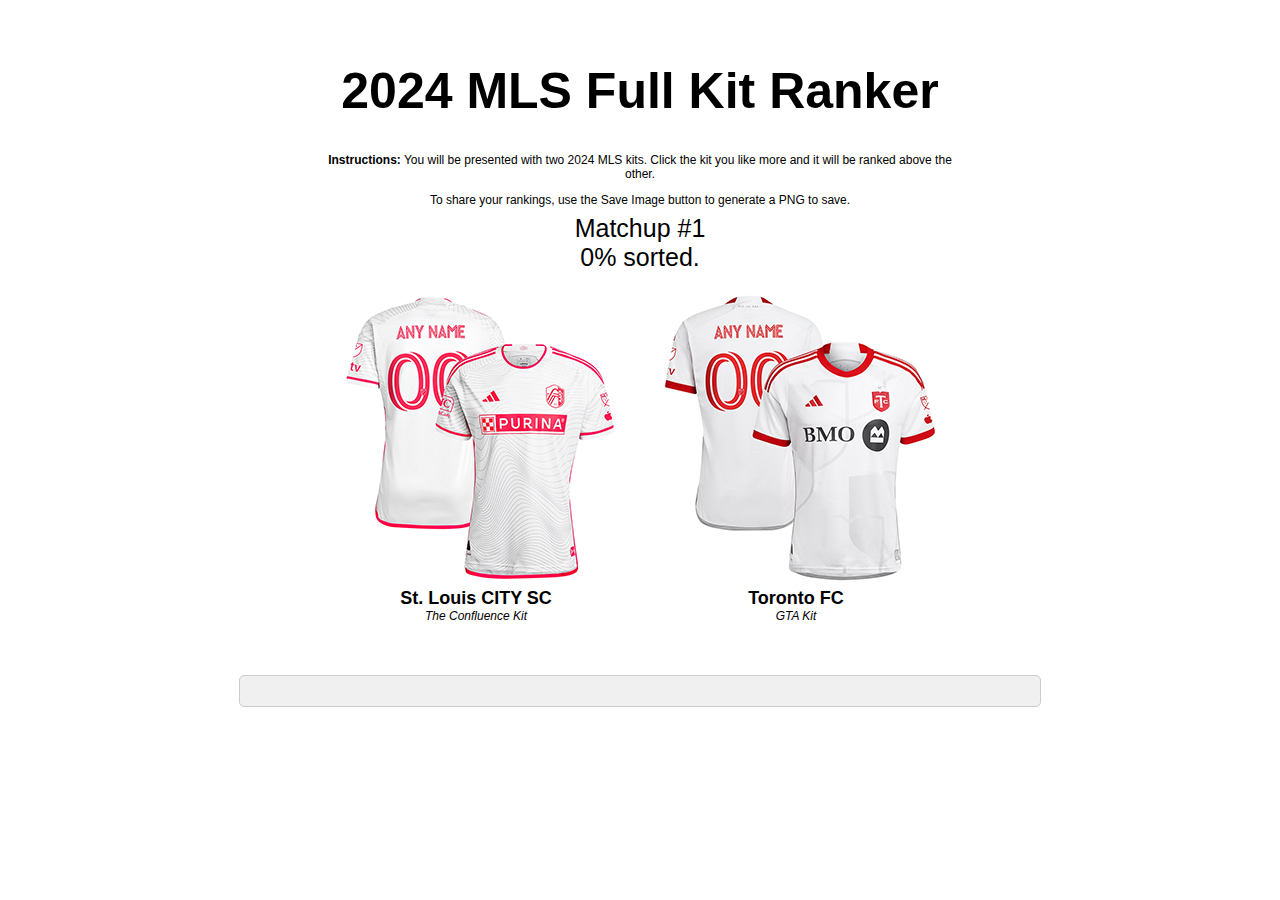
<file: index.htm>
<!DOCTYPE html PUBLIC "-//W3C//DTD HTML 4.01 Transitional//EN">
<html>
<head>
<meta name="viewport" content="width=device-width, initial-scale=0.6,  maximum-scale=0.6">



<meta charset="UTF-8">
<title>Major League Soccer Kit Ranker</title>
    <style>
        li {
            font-size: 10px;
        }
        
        img {
            touch-action: manipulation;
        }
    </style>

<script type="text/javascript">
    <!--
    // Define an array to hold the URLs of all images
    var imageUrls = [
        'kits/2024/png/atx1.png',
        'kits/2024/png/atl1.png',
        'kits/2024/png/chi1.png',
        'kits/2024/png/cin1.png',
        'kits/2024/png/clb1.png',
        'kits/2024/png/clt1.png',
        'kits/2024/png/col1.png',
        'kits/2024/png/dal1.png',
        'kits/2024/png/dcu1.png',
        'kits/2024/png/hou1.png',
        'kits/2024/png/lafc1.png',
        'kits/2024/png/lag1.png',
        'kits/2024/png/mia1.png',
        'kits/2024/png/min1.png',
        'kits/2024/png/mtl1.png',
        'kits/2024/png/ner1.png',
        'kits/2024/png/nsh1.png',
        'kits/2024/png/nycfc1.png',
        'kits/2024/png/nyrb1.png',
        'kits/2024/png/orl1.png',
        'kits/2024/png/phi1.png',
        'kits/2024/png/por1.png',
        'kits/2024/png/rsl1.png',
        'kits/2024/png/sea1.png',
        'kits/2024/png/sj1.png',
        'kits/2024/png/skc1.png',
        'kits/2024/png/stl1.png',
        'kits/2024/png/tor1.png',
        'kits/2024/png/van1.png'

        // Add all other image URLs here
    ];

    // Function to prefetch images and load them into cache
    function prefetchImages() {
        for (var i = 0; i < imageUrls.length; i++) {
            var img = new Image();
            img.src = imageUrls[i];
        }
    }

    // Call the function to prefetch images when the page opens
    window.onload = function() {
        prefetchImages();
    };
    //-->
</script>



<script type="text/javascript">
<!--
var namMember = new Array(
"<img src=kits/2024/png/atx1.png> |<b>Austin FC</b>|<i>The Armadillo Kit</i>|",
"<img src=kits/2024/png/atl1.png> |<b>Atlanta United</b>|<i>The Placeholder Name Kit</i>|",
"<img src=kits/2024/png/chi1.png> |<b>Chicago Fire FC</b>|<i>Return to Red</i>|",

"<img src=kits/2024/png/cin1.png> |<b>FC Cincinnati</b>|<i>The Canvas Kit</i>|",
"<img src=kits/2024/png/clb1.png> |<b>Columbus Crew</b>|<i>The Home Kit</i>|",
"<img src=kits/2024/png/clt1.png> |<b>Charlotte FC</b>|<i>The Carolina Kit</i>|",
"<img src=kits/2024/png/col1.png> |<b>Colorado Rapids</b>|<i>One Flag Kit</i>|",
"<img src=kits/2024/png/dal1.png> |<b>FC Dallas</b>|<i>Afterburner Kit</i>|",
"<img src=kits/2024/png/dcu1.png> |<b>DC United</b>|<i>The Icon Kit</i>|",
"<img src=kits/2024/png/hou1.png> |<b>Houston Dynamo FC</b>|<i>Still Holdin'</i>|",
"<img src=kits/2024/png/lafc1.png> |<b>Los Angeles FC</b>|<i>2024 Primary \"Back in Black\"</i>|",
"<img src=kits/2024/png/lag1.png> |<b>LA Galaxy</b>|<i>Angeleno Kit</i>|",
"<img src=kits/2024/png/mia1.png> |<b>Inter Miami CF</b>|<i>2getherness Jersey</i>|",
"<img src=kits/2024/png/min1.png> |<b>Minnesota United</b>|<i>Starry Night Kit</i>|",

"<img src=kits/2024/png/mtl1.png> |<b>CF Montreal</b>|<i>La Main</i>|",
"<img src=kits/2024/png/ner1.png> |<b>New England Revolution</b>|<i>Boston Tea Party</i>|",
"<img src=kits/2024/png/nsh1.png> |<b>Nashville SC</b>|<i>The 615 Kit</i>|"

,
"<img src=kits/2024/png/nycfc1.png> |<b>New York City FC</b>|<i>24/7 Kit</i>|",
"<img src=kits/2024/png/nyrb1.png> |<b>New York Red Bulls</b>|<i>Legacy Kit</i>|",
"<img src=kits/2024/png/orl1.png> |<b>Orlando City</b>|<i>Legacy Kit</i>|",
"<img src=kits/2024/png/phi1.png> |<b>Philadelphia Union</b>|<i>XV Kit</i>|",
"<img src=kits/2024/png/por1.png> |<b>Portland Timbers</b>|<i>Nature Unites Kit</i>|",
"<img src=kits/2024/png/rsl1.png> |<b>Real Salt Lake</b>|<i>Peak Utah</i>|",
"<img src=kits/2024/png/sea1.png> |<b>Seattle Sounders FC</b>|<i>The Anniversary Kit</i>|",
"<img src=kits/2024/png/sj1.png> |<b>San Jose Earthquakes</b>|<i>The 50 Kit</i>|",
"<img src=kits/2024/png/skc1.png> |<b>Sporting Kansas City</b>|<i>Diamonds Our Forever</i>|",
"<img src=kits/2024/png/stl1.png> |<b>St. Louis CITY SC</b>|<i>The Confluence Kit</i>|",
"<img src=kits/2024/png/tor1.png> |<b>Toronto FC</b>|<i>GTA Kit</i>|",
"<img src=kits/2024/png/van1.png> |<b>Vancouver Whitecaps FC</b>|<i>The 50 Jersey</i>|"

);
/*
let semiOne = new Array(
"<img src=kits/2024/png/atx1.png> |<b>Austin FC</b>|<i>The Armadillo Kit</i>|",
"<img src=kits/2024/png/atl1.png> |<b>Atlanta United</b>|<i>The Placeholder Name Kit</i>|",
"<img src=kits/2024/png/chi1.png> |<b>Chicago Fire FC</b>|<i>Return to Red</i>|"

,
"<img src=kits/2024/png/cin1.png> |<b>FC Cincinnati</b>|<i>The Canvas Kit</i>|",
"<img src=kits/2024/png/clb1.png> |<b>Columbus Crew</b>|<i>The Home Kit</i>|",
"<img src=kits/2024/png/clt1.png> |<b>Charlotte FC</b>|<i>The Carolina Kit</i>|",
"<img src=kits/2024/png/col1.png> |<b>Colorado Rapids</b>|<i>One Flag Kit</i>|",
"<img src=kits/2024/png/dal1.png> |<b>FC Dallas</b>|<i>Afterburner Kit</i>|",
"<img src=kits/2024/png/dcu1.png> |<b>DC United</b>|<i>The Icon Kit</i>|",
"<img src=kits/2024/png/hou1.png> |<b>Houston Dynamo FC</b>|<i>Still Holdin'</i>|",
"<img src=kits/2024/png/lafc1.png> |<b>Los Angeles FC</b>|<i>2024 Primary \"Back in Black\"</i>|",
"<img src=kits/2024/png/lag1.png> |<b>LA Galaxy</b>|<i>Angeleno Kit</i>|",
"<img src=kits/2024/png/mia1.png> |<b>Inter Miami CF</b>|<i>2getherness Jersey</i>|",
"<img src=kits/2024/png/min1.png> |<b>Minnesota United</b>|<i>Starry Night Kit</i>|"

);

let semiTwo = new Array(
"<img src=kits/2024/png/mtl1.png> |<b>CF Montreal</b>|<i>La Main</i>|",
"<img src=kits/2024/png/ner1.png> |<b>New England Revolution</b>|<i>Boston Tea Party</i>|",
"<img src=kits/2024/png/nsh1.png> |<b>Nashville SC</b>|<i>The 615 Kit</i>|"

,
"<img src=kits/2024/png/nycfc1.png> |<b>New York City FC</b>|<i>24/7 Kit</i>|",
"<img src=kits/2024/png/nyrb1.png> |<b>New York Red Bulls</b>|<i>Legacy Kit</i>|",
"<img src=kits/2024/png/orl1.png> |<b>Orlando City</b>|<i>Legacy Kit</i>|",
"<img src=kits/2024/png/phi1.png> |<b>Philadelphia Union</b>|<i>XV Kit</i>|",
"<img src=kits/2024/png/por1.png> |<b>Portland Timbers</b>|<i>Nature Unites Kit</i>|",
"<img src=kits/2024/png/rsl1.png> |<b>Real Salt Lake</b>|<i>Peak Utah</i>|",
"<img src=kits/2024/png/sea1.png> |<b>Seattle Sounders FC</b>|<i>The Anniversary Kit</i>|",
"<img src=kits/2024/png/sj1.png> |<b>San Jose Earthquakes</b>|<i>The 50 Kit</i>|",
"<img src=kits/2024/png/stl1.png> |<b>St. Louis CITY SC</b>|<i>The Confluence Kit</i>|",
"<img src=kits/2024/png/skc1.png> |<b>Sporting Kansas City</b>|<i>Diamonds Our Forever</i>|",
"<img src=kits/2024/png/tor1.png> |<b>Toronto FC</b>|<i>GTA Kit</i>|",
"<img src=kits/2024/png/van1.png> |<b>Vancouver Whitecaps FC</b>|<i>The 50 Jersey</i>|"

);
*/
//*********************************************************

var lstMember = new Array();
var parent = new Array();
var equal = new Array();
var rec = new Array();
var cmp1,cmp2;
var head1,head2;
var nrec;

var numQuestion;
var totalSize;
var finishSize;
var finishKit;

let showQualifiers = false;
let showDiscord = false;

//The initialization of the variable+++++++++++++++++++++++++++++++++++++++++++++
function initList(){
	var n = 0;
	var mid;
	var i;

	//The sequence that you should sort
	lstMember[n] = new Array();
	for (i=0; i<namMember.length; i++) {
		lstMember[n][i] = i;
	}
	parent[n] = -1;
	totalSize = 0;
	n++;

	for (i=0; i<lstMember.length; i++) {
		//And element divides it in two/more than two
		//Increase divided sequence of last in first member
		if(lstMember[i].length>=2) {
			mid = Math.ceil(lstMember[i].length/2);
			lstMember[n] = new Array();
			lstMember[n] = lstMember[i].slice(0,mid);
			totalSize += lstMember[n].length;
			parent[n] = i;
			n++;
			lstMember[n] = new Array();
			lstMember[n] = lstMember[i].slice(mid,lstMember[i].length);
			totalSize += lstMember[n].length;
			parent[n] = i;
			n++;
		}
	}

	//Preserve this sequence
	for (i=0; i<namMember.length; i++) {
		rec[i] = 0;
	}
	nrec = 0;

	//List that keeps your results
	//Value of link initial
	// Value of link initial
	for (i=0; i<=namMember.length; i++) {
		equal[i] = -1;
	}

	cmp1 = lstMember.length-2;
	cmp2 = lstMember.length-1;
	head1 = 0;
	head2 = 0;
	numQuestion = 1;
	finishSize = 0;
	finishKit = 0;
}


function sortList(kit){
	var i;
	var str;

	//rec preservation
	if (kit<0) {
		rec[nrec] = lstMember[cmp1][head1];
		head1++;
		nrec++;
		finishSize++;
		while (equal[rec[nrec-1]]!=-1) {
			rec[nrec] = lstMember[cmp1][head1];
			head1++;
			nrec++;
			finishSize++;
		}
	}
	else if (kit>0) {
		rec[nrec] = lstMember[cmp2][head2];
		head2++;
		nrec++;
		finishSize++;
		while (equal[rec[nrec-1]]!=-1) {
			rec[nrec] = lstMember[cmp2][head2];
			head2++;
			nrec++;
			finishSize++;
		}
	}
	else {
		rec[nrec] = lstMember[cmp1][head1];
		head1++;
		nrec++;
		finishSize++;
		while (equal[rec[nrec-1]]!=-1) {
			rec[nrec] = lstMember[cmp1][head1];
			head1++;
			nrec++;
			finishSize++;
		}
		equal[rec[nrec-1]] = lstMember[cmp2][head2];
		rec[nrec] = lstMember[cmp2][head2];
		head2++;
		nrec++;
		finishSize++;
		while (equal[rec[nrec-1]]!=-1) {
			rec[nrec] = lstMember[cmp2][head2];
			head2++;
			nrec++;
			finishSize++;
		}
	}

	//Processing after finishing with one list
	if (head1<lstMember[cmp1].length && head2==lstMember[cmp2].length) {
		//List the remainder of cmp2 copies, list cmp1 copies when finished scanning
		while (head1<lstMember[cmp1].length){
			rec[nrec] = lstMember[cmp1][head1];
			head1++;
			nrec++;
			finishSize++;
		}
	}
	else if (head1==lstMember[cmp1].length && head2<lstMember[cmp2].length) {
		//List the remainder of cmp1 copies, list cmp2 copies when finished scanning
		while (head2<lstMember[cmp2].length){
			rec[nrec] = lstMember[cmp2][head2];
			head2++;
			nrec++;
			finishSize++;
		}
	}

	//When it arrives at the end of both lists
	//Update a pro list
	if (head1==lstMember[cmp1].length && head2==lstMember[cmp2].length) {
		for (i=0; i<lstMember[cmp1].length+lstMember[cmp2].length; i++) {
			lstMember[parent[cmp1]][i] = rec[i];
		}
		lstMember.pop();
		lstMember.pop();
		cmp1 = cmp1-2;
		cmp2 = cmp2-2;
		head1 = 0;
		head2 = 0;

		//Initialize the rec before performing the new comparison
		if (head1==0 && head2==0) {
			for (i=0; i<namMember.length; i++) {
				rec[i] = 0;
			}
			nrec = 0;
		}
	}

	if (cmp1<0) {
		str = "Matchup #"+(numQuestion-1)+"<br>"+Math.floor(finishSize*100/totalSize)+"% sorted.";
		document.getElementById("matchupNumber").innerHTML = str;
        document.getElementById("progressBar").style.display = "none";
		showResult();
		finishKit = 1;
	}
	else {
		showImage();
	}
}

//The results

function showResult() {
    // Preprocess namMember to replace /png/ with /png/150x/
    var processedNamMember = namMember.map(item => item.replace(/\/png\//g, "/png/150x/").replace("New England","N.E.").replace("Vancouver Whitecaps FC","Van. Whitecaps"));

    var ranking = 1;
    var sameRank = 1;
    var str = "";
    var strx = "!submit 2023 ";
    var i;

    // Define a gradient of colors from green to red covering all 29 ranks
    var colors = ["#00ff57", "#3ef846", "#56f034", "#67e91d", "#75e200", "#80da00", "#89d300", "#91cb00", "#99c300", "#9fbc00",
                  "#a4b400", "#a9ac00", "#aea400", "#b19c00", "#b49400", "#b78c00", "#b98400", "#bb7b00", "#bc7300", "#bd6a00",
                  "#bd6200", "#bd5900", "#bc5000", "#bb4700", "#ba3d00", "#b83300", "#b52700", "#b21a00", "#af0404"];
//screenshot issues here
    str += "<table style=\"width:200px; font-size:16px; border:0px solid #FFFFFF; background-color:#FFFFFF;\" align=\"center\">";
    
    // Add centered header row with "Your results" text
    str += "<tr><td colspan=\"6\" style=\"text-align:center; font-weight:bold; font-size:24px;\"><br>2024 MLS Kit Rankings<br><\/td><\/tr>";

for (i = 0; i < processedNamMember.length; i++) {
    if (i % 6 === 0) { // Change condition to i % 6 === 0
        // Start a new row every 6 members
        if (i !== 0) {
            // Close the previous row if this is not the first iteration
            str += "</tr>";
        }
        // Start a new row
        str += "<tr style=\"height: auto;\">";
    }
    // Split the processedNamMember item at "|" character
    var memberInfo = processedNamMember[lstMember[0][i]].split("|");
    // Add rank number above each entry and assign color based on rank
    str += "<td style=\"border:1px solid #00025d; padding-left:1px; padding-right:1px; background-color:" + colors[ranking-1] + "; font-size: 12px; text-align:center; font-weight:bolder; \">" + "#" + ranking + ": " + "<span style=\"font-size:11px;\">" + memberInfo[1]
    		+ "<br>"
    	+ memberInfo[0] //shirt image
    	/*+ "<br><span style=\"font-size:14px; margin-bottom: -5px;\">" + memberInfo[1] */+ "</span><br><span style=\"font-size:8px; line-height:10px\">" + memberInfo[2] + "</span></td>";

    strx += memberInfo[0]; // Add the name to strx
    strx += ", ";
    
    if (i < processedNamMember.length - 1) {
        if (equal[lstMember[0][i]] == lstMember[0][i + 1]) {
            sameRank++;
        } else {
            ranking += sameRank;
            sameRank = 1;
        }
    }
}
    // Close the last row
    str += "</tr>";

    // Add a blank row with a height of about 20 pixels
    str += "<tr style=\"height: 20px;\"></tr>";

    // Close the table and div tags
    str += "</table></div>";

    strx = strx.replace(/, \B/, "");

    document.getElementById("resultField").innerHTML = str;
    document.getElementById("screenieButton").innerHTML = 
"<br><button onclick=\"screencap()\" style=\"font-size: 20px; padding: 10px 20px; background-color: #ccc; border: none; border-radius: 5px\">Save Image<\/button>";

    let s1results = decideQualifiers(semiOne);
    let s2results = decideQualifiers(semiTwo);
    document.getElementById("semi1ResultField").innerHTML = s1results;
    document.getElementById("semi2ResultField").innerHTML = s2results;
    document.getElementById("qualifierToggle").style.display = "inherit";
    document.getElementById("discordToggle").style.display = "inherit";
    document.getElementById("discordlist").innerHTML = strx;
}









//Qualifiers
/*
function decideQualifiers(semiArray) {
    let ranking = 1;
    let str = "";
    let i;
    str += "<table style=\"width:200px; font-size:12px; line-height:120%; margin-left:auto; margin-right:auto; border:1px solid #00025d; border-collapse:collapse; background-color:#9fc5e8;\" align=\"center\">";
    str += "<tr><td style=\"color:#9fc5e8; background-color:#00025d; text-align:center;\">Rank<\/td><td style=\"color:#9fc5e8; background-color:#00025d; text-align:left;\">Entry<\/td><td style=\"color:#9fc5e8; background-color:#00025d; text-align:center;\">Qualifier?</td><\/tr>";
    for (i = 0; i < namMember.length; i++) {
        if (semiArray.indexOf(namMember[lstMember[0][i]]) > -1){
            str += "<tr style=\"height: 75px; background-color:";
            str += (ranking < 11 ? "green" : "red");
            str += "\"><td style=\"border:1px solid #00025d; text-align:right; padding-right:5px;\">" + ranking + "<\/td><td style=\"border:1px solid #00025d; padding-left:5px;\">" + namMember[lstMember[0][i]] + "<\/td><td style=\"border:1px solid #00025d;\" align=\"center\">";
            str += (ranking < 11 ? "Q" : "NQ");
            str += "</td></tr>";
            ranking++;
        }
    }
    str += "<\/table><\/div>";
    return str;
}
*/

//Indicates two elements to compare+++++++++++++++++++++++++++++++++++
function showImage() {
    var completionPercentage = Math.floor(finishSize * 100 / totalSize);
    var progressBar = '<div style="width: 800px; height: 30px; background-color: #f0f0f0; border: 1px solid #ccc; border-radius: 5px; margin: 10px auto;">';
    progressBar += '<div style="width: ' + completionPercentage + '%; height: 100%; background-color: #4caf50; border-radius: 5px;"></div>';
    progressBar += '</div>';
    
    var str0 = "Matchup #" + numQuestion + "<br>" + completionPercentage + "% sorted.";
    var str1 = "<div style='width: 300px; height: 300px; background-color: white; margin: 0 auto;'>" + namMember[lstMember[cmp1][head1]].split("|")[0] + "</div>";
    var str2 = "<div style='width: 300px; text-align: center; font-size:18px;'>" + namMember[lstMember[cmp1][head1]].split("|")[1] + "</div>";
    var str3 = "<div style='width: 300px; text-align: center; font-size:12px;'>" + namMember[lstMember[cmp1][head1]].split("|")[2] + "</div>";

    var str4 = "<div style='width: 300px; height: 300px; background-color: white; margin: 0 auto;'>" + namMember[lstMember[cmp2][head2]].split("|")[0] + "</div>";
    var str5 = "<div style='width: 300px; text-align: center; font-size:18px;'>" + namMember[lstMember[cmp2][head2]].split("|")[1] + "</div>";
    var str6 = "<div style='width: 300px; text-align: center; font-size:12px;'>" + namMember[lstMember[cmp2][head2]].split("|")[2] + "</div>";

    document.getElementById("matchupNumber").innerHTML = str0;
    document.getElementById("leftField").innerHTML = str1 + str2 + str3;
    document.getElementById("rightField").innerHTML = str4 + str5 + str6;

    numQuestion++;
    document.getElementById("progressBar").innerHTML = progressBar;

}


//Convert numeric value into a name (emoticon)+++++++++++++++++++++++++++++++
function toNameFace(n){
	var str = namMember[n];

	//Exclude the following comment when adding an emoticon
	//Warning not to contradict an indext of namMember
	/*
	str += "<br>&#9472;&#9472;&#9472;&#9472;<br>";
	switch(n) {
		//case -1 Because it is a sample, delete it
		case -1: str+="&#65288; ｴ&#8704;&#65344;&#65289;";break;
		default: str+=""+n;
	}
	*/
	return str;
}

function toggleQualifiers() {
    showQualifiers = !showQualifiers;
    if (showQualifiers){
        document.getElementById("qualifiers").style.display = "inherit";
    } else {
        document.getElementById("qualifiers").style.display = "none";
    }
}

function toggleDiscordlist() {
    showDiscord = !showDiscord;
    if (showDiscord){
        document.getElementById("discordlist").style.display = "inherit";
    } else {
        document.getElementById("discordlist").style.display = "none";
    }
}
//-->
</script>


<!-- hey you don't steal my code >:( ~gerbear -->

<!--dom to img script-->
<script type="text/javascript" src="FileSaver.min.js"></script>
<script type="text/javascript" src="dom-to-image.min.js"></script>

  
<script>
function screencap() {
    var node = document.getElementById('resultField');
    domtoimage.toPng(node)
        .then(function (dataUrl) {
            var modal = document.createElement('div');
            modal.id = 'modal';
            modal.style.position = 'fixed';
            modal.style.zIndex = '9999';
            modal.style.top = '0';
            modal.style.left = '0';
            modal.style.width = '100%';
            modal.style.height = 'auto';
            modal.style.backgroundColor = 'rgba(0, 0, 0, 0.5)';
            modal.style.display = 'flex';
            modal.style.alignItems = 'start';
            //modal.style.justifyContent = 'center';

            var img = new Image();
            img.src = dataUrl;
            img.style.maxWidth = '100%';
            img.style.height = 'auto';

            modal.appendChild(img);

            modal.addEventListener('click', function () {
                document.body.removeChild(modal);
            });

            document.body.appendChild(modal);
        })
        .catch(function (error) {
            console.error('oops, something went wrong!', error);
        });
}

</script>
  
<!-- end dom to image code-->

<style type="text/css">
<!--
/**********************************************************

 When changing the style of the list, please edit here. 

**********************************************************/
p{
	font-size: 12px;
	font-family: sans-serif;
	text-align: center;
}
#discordlist{
	font-size: 10px;
	font-family: sans-serif;
	text-align: center;
}
body{
	background-color: #FFFFFF;
	color: #000000;
}
#mainTable{
	font-size: 25px;
	font-family: sans-serif;
	text-align: center;
	vertical-align: text-top;
	width: 650px;
	margin-left: auto;
	margin-right: auto;
	border-collapse: separate;
	border-spacing: 10px 5px;
}
#resultField, #semi1ResultField, #semi2ResultField{
	/*font-size: 36px;*/
	font-family: sans-serif;
	text-align: center;
}
#leftField{
	width: 320px;
	height: 330px;
	/*border: 1px solid #00025d;*/
}
#rightField{
	width: 320px;
	height: 330px;
	/*border: 1px solid #00025d;*/
}
.middleField{
	width: 10px;
	height: 420px;
	border: 1px solid #00025d;
}
.gerbear{
	width: 120px;
	height:70px
}
//-->
<!--
A{
  text-decoration : none;
}
-->
<!--
a:hover{color:#0042ff;}
-->
</style>
<meta http-equiv="x-dns-prefetch-control" content="off"/>

</head>

<body link="#ff0089" vlink="#ff0089" alink="#ff0089">
<center><!--<img src="escheader2023.png">--></center>
<table id="mainTable" align="center">
	<tbody>
	<tr>
		<td colspan=3>
		
			<p>&nbsp;</p>
			
			<h1> 2024 MLS Full Kit Ranker </h1>

			<p><b>Instructions:</b> You will be presented with two 2024 MLS kits. Click the kit you like more and it will be ranked above the other. </p>

			<p>To share your rankings, use the Save Image button to generate a PNG to save.</p>			
</td>
	</tr>
	<tr>

		<td id="matchupNumber" colspan="3" style="padding-bottom: 10px;" style="text-align:center;">Matchup #1<br>0% sorted.</td>
	</tr>
	<tr>
		<td id="leftField" onclick="if(finishKit==0)sortList(-1);" rowspan="2" style="text-align:center;"></td>
		<!-- <td class="middleField" onclick="if(finishKit==0)sortList(0);" style="text-align:center;">

			I Like Both
		</td> -->

		<td id="rightField" onclick="if(finishKit==0)sortList(1);" rowspan="2"style="text-align:center;"></td>
	</tr>
	<!-- <tr>
		<td class="middleField" onclick="if(finishKit==0)sortList(0);"style="text-align:center;">
			No Opinion
		</td>

	</tr> -->
</tbody></table><br><br>
<div id="progressBar"></div>
<div id="resultField">
<br><br>
</div>


<script type="text/javascript">
	initList();
	showImage();
</script>

<div id="screenieButton" style="text-align: center;"></div>
</body>
</html>
</file>
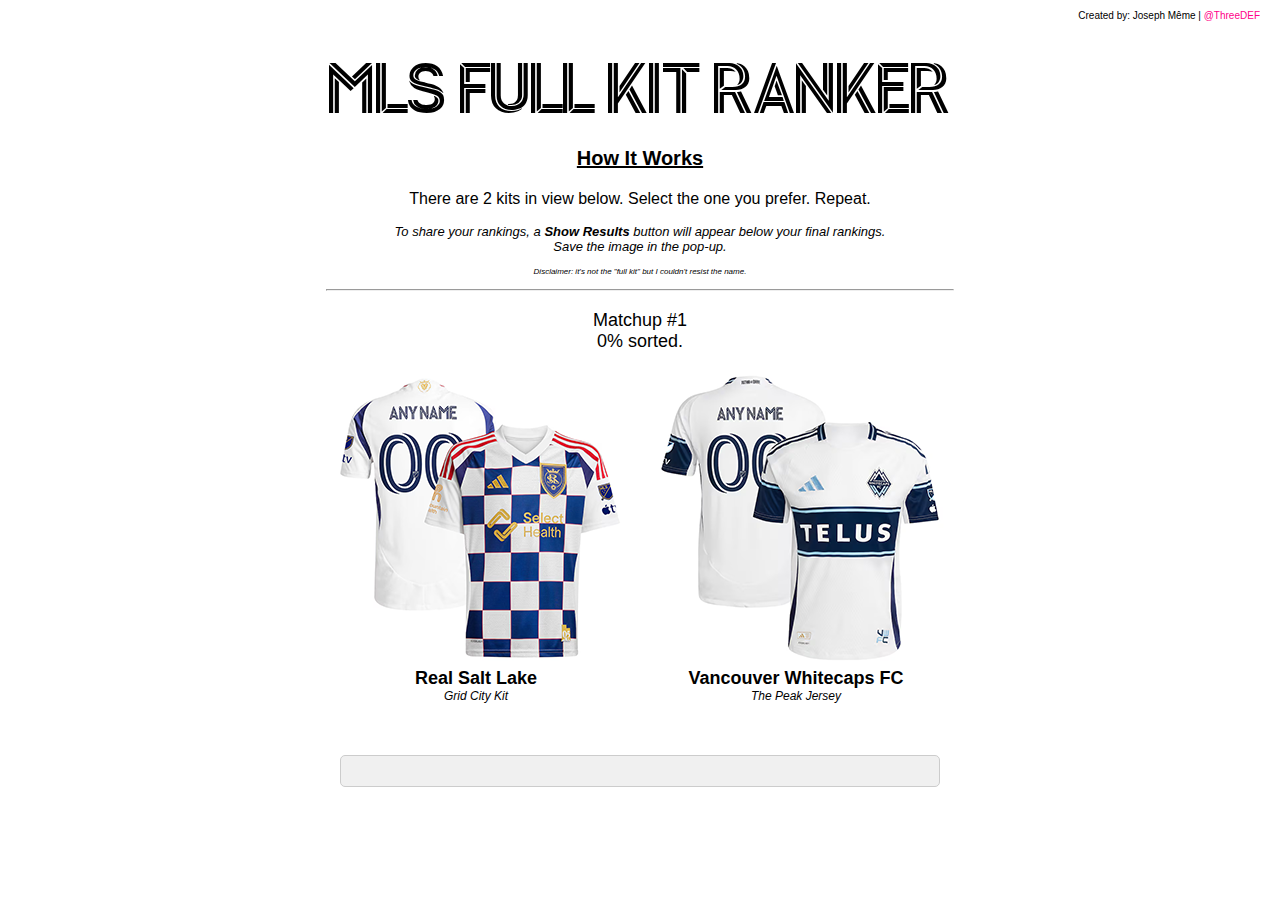
<file: index.html>
<!DOCTYPE html PUBLIC "-//W3C//DTD HTML 4.01 Transitional//EN">
<html>
<head>
  <meta http-equiv="X-UA-Compatible" content="ie=edge">
  <meta property="og:title" content="Full Kit Ranker">
  <meta property="og:description" content="Create your definitive ranking of Major League Soccer kits.">
  <meta property="og:image" content="https://bzzlghtyr.github.io/full-kit-ranker/img/web-preview.png">
  <meta property="og:url" content="https://bzzlghtyr.github.io/full-kit-ranker/">
  <meta property="og:type" content="website">
  <meta name="viewport" content="width=device-width, maximum-scale=0.6">
  <meta charset="UTF-8">
  <link rel="shortcut icon" type="image/x-icon" href="favicon.ico">
  <title>Major League Soccer Kit Ranker</title>
  <link rel="stylesheet" href="style.css">
</head>
<body link="#ff0089" vlink="#ff0089" alink="#ff0089">
  <div style="text-align:right; padding:10px 20px; position:absolute; right:0; top:0; font-size:10px; font-family:sans-serif;">
    Created by: Joseph Même | <a href="https://twitter.com/ThreeDEF" target="_blank" style="color:#ff0089; text-decoration:none;">@ThreeDEF</a>
  </div>
  <center><!-- Optional header image --></center>
  
  <table id="mainTable" align="center">
    <tbody>
      <tr>
        <td colspan="3">
          <p class="mlsfont">MLS Full Kit Ranker</p>
          <p style="font-size:20px;"><b><u>How It Works</u></b></p>
          <p style="font-size:16px;">There are 2 kits in view below. Select the one you prefer. Repeat.</p>
          <p style="font-size:13px;"><i>To share your rankings, a <b>Show Results</b> button will appear below your final rankings.<br>
          Save the image in the pop-up.</i></p>
          <p style="font-size:8px;"><i>Disclaimer: it's not the "full kit" but I couldn't resist the name.</i></p>
          <hr>
        </td>
      </tr>
      <tr>
        <td id="matchupNumber" colspan="3" style="padding-bottom:10px; font-size:18px; text-align:center;"><br>Matchup #1 - 0% sorted.</td>
      </tr>
      <tr>
        <td id="leftField" onclick="if(finishKit==0)sortList(-1);" rowspan="2" style="text-align:center;"></td>
        <td id="rightField" onclick="if(finishKit==0)sortList(1);" rowspan="2" style="text-align:center;"></td>
      </tr>
    </tbody>
  </table>
  
  <br><br>
  <div id="progressBarContainer">
    <div id="progressBar"></div>
  </div>

  <!-- Hidden container for final results (standard shareable image) -->
  <div id="resultsContainer" style="display:none;"></div>

  <!-- Container for the Show Results button -->
  <div id="screenieButton" style="text-align:center; display:none;"></div>

  <!--
  The fancy layout containers are currently commented out.
  <div id="fancyResultsContainer" style="display:none;"></div>
  <div id="fancyScreenieButton" style="text-align:center; display:none;"></div>
  -->

  <script src="prefetch.js"></script>
  <script src="kitinfo.js"></script>
  <script src="script.js"></script>
  <script src="FileSaver.min.js"></script>
  <script src="dom-to-image.min.js"></script>
</body>
</html>
</file>
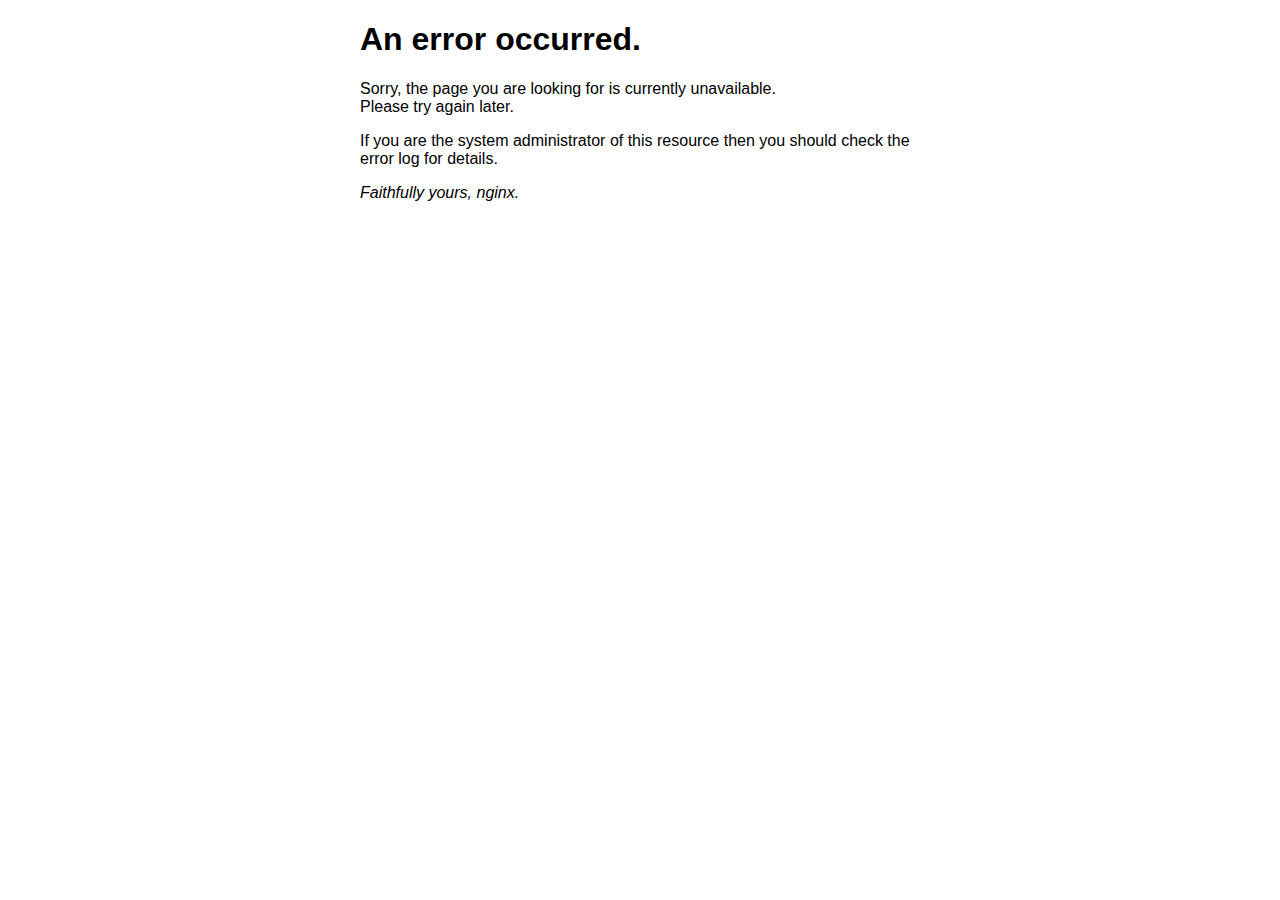
<file: 50x.html>
<!DOCTYPE html>
<html>
<head>
<title>Error</title>
<style>
html { color-scheme: light dark; }
body { width: 35em; margin: 0 auto;
font-family: Tahoma, Verdana, Arial, sans-serif; }
</style>
</head>
<body>
<h1>An error occurred.</h1>
<p>Sorry, the page you are looking for is currently unavailable.<br/>
Please try again later.</p>
<p>If you are the system administrator of this resource then you should check
the error log for details.</p>
<p><em>Faithfully yours, nginx.</em></p>
</body>
</html>
</file>
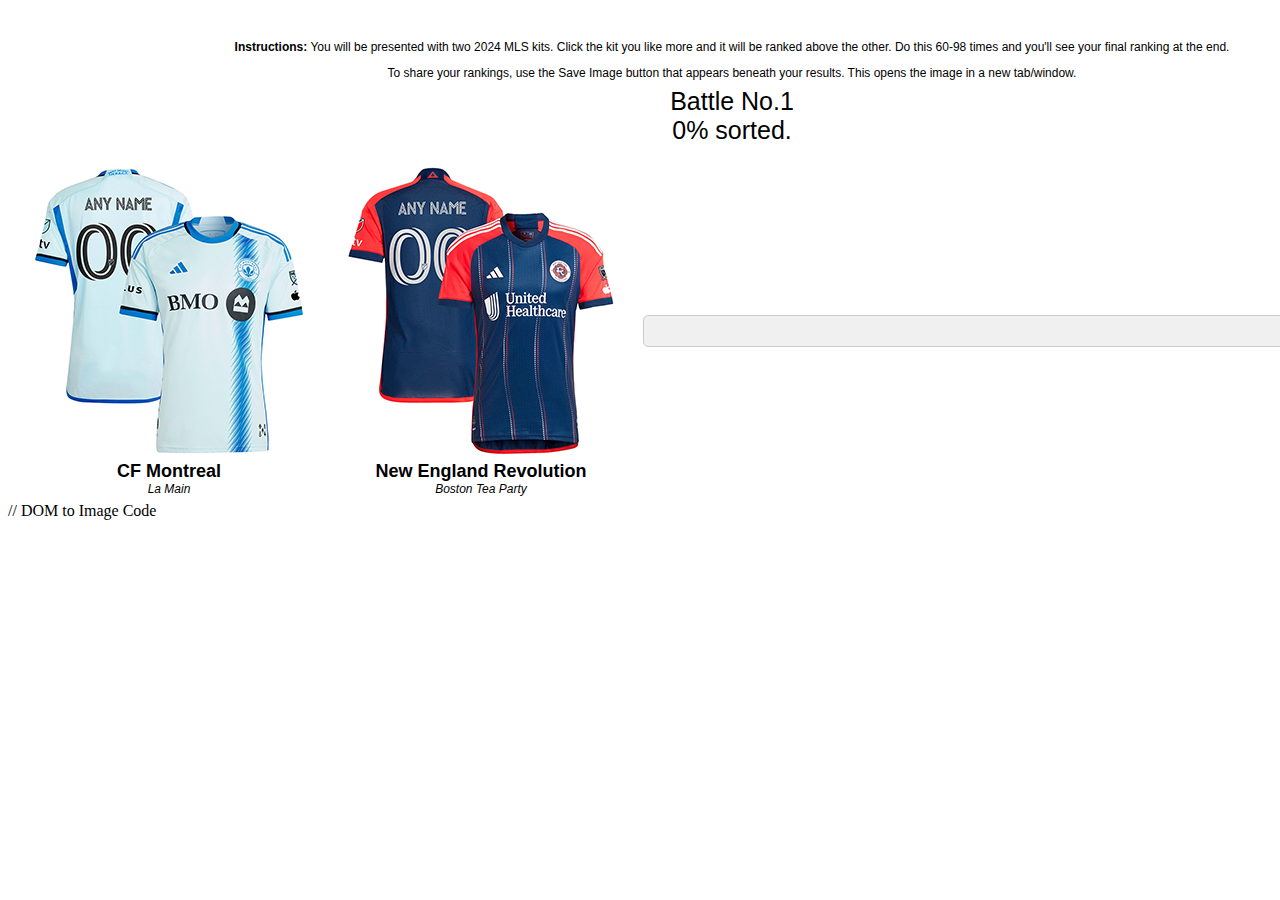
<file: index-kit.htm>
<!DOCTYPE html PUBLIC "-//W3C//DTD HTML 4.01 Transitional//EN">
<html>
<head>
<meta name="viewport" content="width=device-width, initial-scale=0.6, maximum-scale=0.6">
<meta charset="UTF-8">
<title>Major League Soccer Kit Ranker</title>
<style>
    li {
        font-size: 10px;
    }

    img {
        touch-action: manipulation;
    }
</style>
<style type="text/css">
<!--
/**********************************************************

 When changing the style of the list, please edit here. 

**********************************************************/
p{
    font-size: 12px;
    font-family: sans-serif;
    text-align: center;
}
#discordlist{
    font-size: 10px;
    font-family: sans-serif;
    text-align: center;
}
body{
    background-color: #FFFFFF;
    color: #000000;
}
#mainTable{
    font-size: 25px;
    font-family: sans-serif;
    text-align: center;
    vertical-align: text-top;
    width: 650px;
    margin-left: auto;
    margin-right: auto;
    border-collapse: separate;
    border-spacing: 10px 5px;
}
#resultField, #semi1ResultField, #semi2ResultField{
    /*font-size: 36px;*/
    font-family: sans-serif;
    text-align: center;
}
#leftField{
    width: 320px;
    height: 330px;
    /*border: 1px solid #00025d;*/
}
#rightField{
    width: 320px;
    height: 330px;
    /*border: 1px solid #00025d;*/
}
.middleField{
    width: 10px;
    height: 420px;
    border: 1px solid #00025d;
}
.gerbear{
    width: 120px;
    height:70px
}
//-->
<!--
A{
  text-decoration : none;
}
-->
<!--
a:hover{color:#0042ff;}
-->
</style>
</head>
<body link="#ff0089" vlink="#ff0089" alink="#ff0089">
<center><!--<img src="escheader2023.png">--></center>
<table id="mainTable" align="center">
    <tbody>
        <tr>
            <td colspan=3>
                <p>&nbsp;</p>
                <p><b>Instructions:</b> You will be presented with two 2024 MLS kits. Click the kit you like more and it will be ranked above the other. Do this 60-98 times and you'll see your final ranking at the end.</p>
                <p>To share your rankings, use the Save Image button that appears beneath your results. This opens the image in a new tab/window.</p>
            </td>
        </tr>
        <tr>
            <td id="battleNumber" colspan="3" style="padding-bottom: 10px; text-align: center;">Battle No.1<br>0% sorted.</td>
        </tr>
        <tr>
            <td id="leftField" rowspan="2" style="text-align: center;"></td>
            <!-- <td class="middleField" style="text-align: center;">I Like Both</td> -->
            <td id="rightField" rowspan="2" style="text-align: center;"></td>
        </tr>
        <tr>
            <td id="progressBar" style="text-align: center;"></td>
        </tr>
    </tbody>
</table>

<div id="resultField" style="text-align: center;"></div>
<div id="qualifiers" style="display: none;"></div>
<div id="discordToggle" style="display: none;"></div>
<div id="discordlist" style="display: none;"></div>
<div id="screenieButton" style="text-align: center;"></div>

<!-- Scripts -->
<script type="text/javascript">
    // JavaScript Code
var imageUrls = [
        'kits/2024/png/atx1.png',
        'kits/2024/png/atl1.png',
        'kits/2024/png/chi1.png',
        'kits/2024/png/cin1.png',
        'kits/2024/png/clb1.png',
        'kits/2024/png/clt1.png',
        'kits/2024/png/col1.png',
        'kits/2024/png/dal1.png',
        'kits/2024/png/dcu1.png',
        'kits/2024/png/hou1.png',
        'kits/2024/png/lafc1.png',
        'kits/2024/png/lag1.png',
        'kits/2024/png/mia1.png',
        'kits/2024/png/min1.png',
        'kits/2024/png/mtl1.png',
        'kits/2024/png/ner1.png',
        'kits/2024/png/nsh1.png',
        'kits/2024/png/nycfc1.png',
        'kits/2024/png/nyrb1.png',
        'kits/2024/png/orl1.png',
        'kits/2024/png/phi1.png',
        'kits/2024/png/por1.png',
        'kits/2024/png/rsl1.png',
        'kits/2024/png/sea1.png',
        'kits/2024/png/sj1.png',
        'kits/2024/png/skc1.png',
        'kits/2024/png/stl1.png',
        'kits/2024/png/tor1.png',
        'kits/2024/png/van1.png'
// Function to prefetch images and load them into cache
    function prefetchImages() {
        for (var i = 0; i < imageUrls.length; i++) {
            var img = new Image();
            img.src = imageUrls[i];
        }
    }

    // Call the function to prefetch images when the page opens
    window.onload = function() {
        prefetchImages();
    };
</script>
<script type="text/javascript" src="FileSaver.min.js" defer></script>
<script type="text/javascript" src="dom-to-image.min.js" defer></script>
<script type="text/javascript" defer>

var namMember = new Array(
"<img src=kits/2024/png/atx1.png> |<b>Austin FC</b>|<i>The Armadillo Kit</i>|",
"<img src=kits/2024/png/atl1.png> |<b>Atlanta United</b>|<i>The Placeholder Name Kit</i>|",
"<img src=kits/2024/png/chi1.png> |<b>Chicago Fire FC</b>|<i>Return to Red</i>|",
/*
"<img src=kits/2024/png/cin1.png> |<b>FC Cincinnati</b>|<i>The Canvas Kit</i>|",
"<img src=kits/2024/png/clb1.png> |<b>Columbus Crew</b>|<i>The Home Kit</i>|",
"<img src=kits/2024/png/clt1.png> |<b>Charlotte FC</b>|<i>The Carolina Kit</i>|",
"<img src=kits/2024/png/col1.png> |<b>Colorado Rapids</b>|<i>One Flag Kit</i>|",
"<img src=kits/2024/png/dal1.png> |<b>FC Dallas</b>|<i>Afterburner Kit</i>|",
"<img src=kits/2024/png/dcu1.png> |<b>DC United</b>|<i>The Icon Kit</i>|",
"<img src=kits/2024/png/hou1.png> |<b>Houston Dynamo FC</b>|<i>Still Holdin'</i>|",
"<img src=kits/2024/png/lafc1.png> |<b>Los Angeles FC</b>|<i>2024 Primary \"Back in Black\"</i>|",
"<img src=kits/2024/png/lag1.png> |<b>LA Galaxy</b>|<i>Angeleno Kit</i>|",
"<img src=kits/2024/png/mia1.png> |<b>Inter Miami CF</b>|<i>2getherness Jersey</i>|",
"<img src=kits/2024/png/min1.png> |<b>Minnesota United</b>|<i>Starry Night Kit</i>|",
*/
"<img src=kits/2024/png/mtl1.png> |<b>CF Montreal</b>|<i>La Main</i>|",
"<img src=kits/2024/png/ner1.png> |<b>New England Revolution</b>|<i>Boston Tea Party</i>|",
"<img src=kits/2024/png/nsh1.png> |<b>Nashville SC</b>|<i>The 615 Kit</i>|"
/*
,
"<img src=kits/2024/png/nycfc1.png> |<b>New York City FC</b>|<i>24/7 Kit</i>|",
"<img src=kits/2024/png/nyrb1.png> |<b>New York Red Bulls</b>|<i>Legacy Kit</i>|",
"<img src=kits/2024/png/orl1.png> |<b>Orlando City</b>|<i>Legacy Kit</i>|",
"<img src=kits/2024/png/phi1.png> |<b>Philadelphia Union</b>|<i>XV Kit</i>|",
"<img src=kits/2024/png/por1.png> |<b>Portland Timbers</b>|<i>Nature Unites Kit</i>|",
"<img src=kits/2024/png/rsl1.png> |<b>Real Salt Lake</b>|<i>Peak Utah</i>|",
"<img src=kits/2024/png/sea1.png> |<b>Seattle Sounders FC</b>|<i>The Anniversary Kit</i>|",
"<img src=kits/2024/png/sj1.png> |<b>San Jose Earthquakes</b>|<i>The 50 Kit</i>|",
"<img src=kits/2024/png/skc1.png> |<b>Sporting Kansas City</b>|<i>Diamonds Our Forever</i>|",
"<img src=kits/2024/png/stl1.png> |<b>St. Louis CITY SC</b>|<i>The Confluence Kit</i>|",
"<img src=kits/2024/png/tor1.png> |<b>Toronto FC</b>|<i>GTA Kit</i>|",
"<img src=kits/2024/png/van1.png> |<b>Vancouver Whitecaps FC</b>|<i>The 50 Jersey</i>|"
*/
);

let semiOne = new Array(
"<img src=kits/2024/png/atx1.png> |<b>Austin FC</b>|<i>The Armadillo Kit</i>|",
"<img src=kits/2024/png/atl1.png> |<b>Atlanta United</b>|<i>The Placeholder Name Kit</i>|",
"<img src=kits/2024/png/chi1.png> |<b>Chicago Fire FC</b>|<i>Return to Red</i>|"
/*
,
"<img src=kits/2024/png/cin1.png> |<b>FC Cincinnati</b>|<i>The Canvas Kit</i>|",
"<img src=kits/2024/png/clb1.png> |<b>Columbus Crew</b>|<i>The Home Kit</i>|",
"<img src=kits/2024/png/clt1.png> |<b>Charlotte FC</b>|<i>The Carolina Kit</i>|",
"<img src=kits/2024/png/col1.png> |<b>Colorado Rapids</b>|<i>One Flag Kit</i>|",
"<img src=kits/2024/png/dal1.png> |<b>FC Dallas</b>|<i>Afterburner Kit</i>|",
"<img src=kits/2024/png/dcu1.png> |<b>DC United</b>|<i>The Icon Kit</i>|",
"<img src=kits/2024/png/hou1.png> |<b>Houston Dynamo FC</b>|<i>Still Holdin'</i>|",
"<img src=kits/2024/png/lafc1.png> |<b>Los Angeles FC</b>|<i>2024 Primary \"Back in Black\"</i>|",
"<img src=kits/2024/png/lag1.png> |<b>LA Galaxy</b>|<i>Angeleno Kit</i>|",
"<img src=kits/2024/png/mia1.png> |<b>Inter Miami CF</b>|<i>2getherness Jersey</i>|",
"<img src=kits/2024/png/min1.png> |<b>Minnesota United</b>|<i>Starry Night Kit</i>|"
*/
);

let semiTwo = new Array(
"<img src=kits/2024/png/mtl1.png> |<b>CF Montreal</b>|<i>La Main</i>|",
"<img src=kits/2024/png/ner1.png> |<b>New England Revolution</b>|<i>Boston Tea Party</i>|",
"<img src=kits/2024/png/nsh1.png> |<b>Nashville SC</b>|<i>The 615 Kit</i>|"
/*
,
"<img src=kits/2024/png/nycfc1.png> |<b>New York City FC</b>|<i>24/7 Kit</i>|",
"<img src=kits/2024/png/nyrb1.png> |<b>New York Red Bulls</b>|<i>Legacy Kit</i>|",
"<img src=kits/2024/png/orl1.png> |<b>Orlando City</b>|<i>Legacy Kit</i>|",
"<img src=kits/2024/png/phi1.png> |<b>Philadelphia Union</b>|<i>XV Kit</i>|",
"<img src=kits/2024/png/por1.png> |<b>Portland Timbers</b>|<i>Nature Unites Kit</i>|",
"<img src=kits/2024/png/rsl1.png> |<b>Real Salt Lake</b>|<i>Peak Utah</i>|",
"<img src=kits/2024/png/sea1.png> |<b>Seattle Sounders FC</b>|<i>The Anniversary Kit</i>|",
"<img src=kits/2024/png/sj1.png> |<b>San Jose Earthquakes</b>|<i>The 50 Kit</i>|",
"<img src=kits/2024/png/skc1.png> |<b>Sporting Kansas City</b>|<i>Diamonds Our Forever</i>|",
"<img src=kits/2024/png/stl1.png> |<b>St. Louis CITY SC</b>|<i>The Confluence Kit</i>|",
"<img src=kits/2024/png/tor1.png> |<b>Toronto FC</b>|<i>GTA Kit</i>|",
"<img src=kits/2024/png/van1.png> |<b>Vancouver Whitecaps FC</b>|<i>The 50 Jersey</i>|"
*/
);

//*********************************************************

var lstMember = new Array();
var parent = new Array();
var equal = new Array();
var rec = new Array();
var cmp1,cmp2;
var head1,head2;
var nrec;

var numQuestion;
var totalSize;
var finishSize;
var finishKit;

let showQualifiers = false;
let showDiscord = false;

//The initialization of the variable+++++++++++++++++++++++++++++++++++++++++++++
function initList(){
    var n = 0;
    var mid;
    var i;

    //The sequence that you should sort
    lstMember[n] = new Array();
    for (i=0; i<namMember.length; i++) {
        lstMember[n][i] = i;
    }
    parent[n] = -1;
    totalSize = 0;
    n++;

    for (i=0; i<lstMember.length; i++) {
        //And element divides it in two/more than two
        //Increase divided sequence of last in first member
        if(lstMember[i].length>=2) {
            mid = Math.ceil(lstMember[i].length/2);
            lstMember[n] = new Array();
            lstMember[n] = lstMember[i].slice(0,mid);
            totalSize += lstMember[n].length;
            parent[n] = i;
            n++;
            lstMember[n] = new Array();
            lstMember[n] = lstMember[i].slice(mid,lstMember[i].length);
            totalSize += lstMember[n].length;
            parent[n] = i;
            n++;
        }
    }

    //Preserve this sequence
    for (i=0; i<namMember.length; i++) {
        rec[i] = 0;
    }
    nrec = 0;

    //List that keeps your results
    //Value of link initial
    // Value of link initial
    for (i=0; i<=namMember.length; i++) {
        equal[i] = -1;
    }

    cmp1 = lstMember.length-2;
    cmp2 = lstMember.length-1;
    head1 = 0;
    head2 = 0;
    numQuestion = 1;
    finishSize = 0;
    finishKit = 0;
}


function sortList(kit){
    var i;
    var str;

    //rec preservation
    if (kit<0) {
        rec[nrec] = lstMember[cmp1][head1];
        head1++;
        nrec++;
        finishSize++;
        while (equal[rec[nrec-1]]!=-1) {
            rec[nrec] = lstMember[cmp1][head1];
            head1++;
            nrec++;
            finishSize++;
        }
    }
    else if (kit>0) {
        rec[nrec] = lstMember[cmp2][head2];
        head2++;
        nrec++;
        finishSize++;
        while (equal[rec[nrec-1]]!=-1) {
            rec[nrec] = lstMember[cmp2][head2];
            head2++;
            nrec++;
            finishSize++;
        }
    }
    else {
        rec[nrec] = lstMember[cmp1][head1];
        head1++;
        nrec++;
        finishSize++;
        while (equal[rec[nrec-1]]!=-1) {
            rec[nrec] = lstMember[cmp1][head1];
            head1++;
            nrec++;
            finishSize++;
        }
        equal[rec[nrec-1]] = lstMember[cmp2][head2];
        rec[nrec] = lstMember[cmp2][head2];
        head2++;
        nrec++;
        finishSize++;
        while (equal[rec[nrec-1]]!=-1) {
            rec[nrec] = lstMember[cmp2][head2];
            head2++;
            nrec++;
            finishSize++;
        }
    }

    //Processing after finishing with one list
    if (head1<lstMember[cmp1].length && head2==lstMember[cmp2].length) {
        //List the remainder of cmp2 copies, list cmp1 copies when finished scanning
        while (head1<lstMember[cmp1].length){
            rec[nrec] = lstMember[cmp1][head1];
            head1++;
            nrec++;
            finishSize++;
        }
    }
    else if (head1==lstMember[cmp1].length && head2<lstMember[cmp2].length) {
        //List the remainder of cmp1 copies, list cmp2 copies when finished scanning
        while (head2<lstMember[cmp2].length){
            rec[nrec] = lstMember[cmp2][head2];
            head2++;
            nrec++;
            finishSize++;
        }
    }

    //When it arrives at the end of both lists
    //Update a pro list
    if (head1==lstMember[cmp1].length && head2==lstMember[cmp2].length) {
        for (i=0; i<lstMember[cmp1].length+lstMember[cmp2].length; i++) {
            lstMember[parent[cmp1]][i] = rec[i];
        }
        lstMember.pop();
        lstMember.pop();
        cmp1 = cmp1-2;
        cmp2 = cmp2-2;
        head1 = 0;
        head2 = 0;

        //Initialize the rec before performing the new comparison
        if (head1==0 && head2==0) {
            for (i=0; i<namMember.length; i++) {
                rec[i] = 0;
            }
            nrec = 0;
        }
    }

    if (cmp1<0) {
        str = "Battle No."+(numQuestion-1)+"<br>"+Math.floor(finishSize*100/totalSize)+"% sorted.";
        document.getElementById("battleNumber").innerHTML = str;
        document.getElementById("progressBar").style.display = "none";
        showResult();
        finishKit = 1;
    }
    else {
        showImage();
    }
}

//The results

function showResult() {
    // Preprocess namMember to replace /png/ with /png/150x/
    var processedNamMember = namMember.map(item => item.replace(/\/png\//g, "/png/150x/").replace("New England","N.E.").replace("Vancouver Whitecaps FC","Van. Whitecaps"));

    var ranking = 1;
    var sameRank = 1;
    var str = "";
    var strx = "!submit 2023 ";
    var i;

    // Define a gradient of colors from green to red covering all 29 ranks
    var colors = ["#00ff57", "#3ef846", "#56f034", "#67e91d", "#75e200", "#80da00", "#89d300", "#91cb00", "#99c300", "#9fbc00",
                  "#a4b400", "#a9ac00", "#aea400", "#b19c00", "#b49400", "#b78c00", "#b98400", "#bb7b00", "#bc7300", "#bd6a00",
                  "#bd6200", "#bd5900", "#bc5000", "#bb4700", "#ba3d00", "#b83300", "#b52700", "#b21a00", "#af0404"];
//screenshot issues here
    str += "<table style=\"width:200px; font-size:16px; border:0px solid #FFFFFF; background-color:#FFFFFF;\" align=\"center\">";
    
    // Add centered header row with "Your results" text
    str += "<tr><td colspan=\"6\" style=\"text-align:center; font-weight:bold; font-size:24px;\"><br>2024 MLS Kit Rankings<br><\/td><\/tr>";

for (i = 0; i < processedNamMember.length; i++) {
    if (i % 6 === 0) { // Change condition to i % 6 === 0
        // Start a new row every 6 members
        if (i !== 0) {
            // Close the previous row if this is not the first iteration
            str += "</tr>";
        }
        // Start a new row
        str += "<tr style=\"height: auto;\">";
    }
    // Split the processedNamMember item at "|" character
    var memberInfo = processedNamMember[lstMember[0][i]].split("|");
    // Add rank number above each entry and assign color based on rank
    str += "<td style=\"border:1px solid #00025d; padding-left:1px; padding-right:1px; background-color:" + colors[ranking-1] + "; font-size: 12px; text-align:center; font-weight:bolder; \">" + "#" + ranking + ": " + "<span style=\"font-size:11px;\">" + memberInfo[1]
            + "<br>"
        + memberInfo[0] //shirt image
        /*+ "<br><span style=\"font-size:14px; margin-bottom: -5px;\">" + memberInfo[1] */+ "</span><br><span style=\"font-size:8px; line-height:10px\">" + memberInfo[2] + "</span></td>";

    strx += memberInfo[0]; // Add the name to strx
    strx += ", ";
    
    if (i < processedNamMember.length - 1) {
        if (equal[lstMember[0][i]] == lstMember[0][i + 1]) {
            sameRank++;
        } else {
            ranking += sameRank;
            sameRank = 1;
        }
    }
}
    // Close the last row
    str += "</tr>";

    // Add a blank row with a height of about 20 pixels
    str += "<tr style=\"height: 20px;\"></tr>";

    // Close the table and div tags
    str += "</table></div>";

    strx = strx.replace(/, \B/, "");

    document.getElementById("resultField").innerHTML = str;
    document.getElementById("screenieButton").innerHTML = 
"<br><button onclick=\"screencap()\" style=\"font-size: 20px; padding: 10px 20px; background-color: #ccc; border: none; border-radius: 5px\">Save Image<\/button>";

    let s1results = decideQualifiers(semiOne);
    let s2results = decideQualifiers(semiTwo);
    document.getElementById("semi1ResultField").innerHTML = s1results;
    document.getElementById("semi2ResultField").innerHTML = s2results;
    document.getElementById("qualifierToggle").style.display = "inherit";
    document.getElementById("discordToggle").style.display = "inherit";
    document.getElementById("discordlist").innerHTML = strx;
}
function showImage() {
    var completionPercentage = Math.floor(finishSize * 100 / totalSize);
    var progressBar = '<div style="width: 800px; height: 30px; background-color: #f0f0f0; border: 1px solid #ccc; border-radius: 5px; margin: 10px auto;">';
    progressBar += '<div style="width: ' + completionPercentage + '%; height: 100%; background-color: #4caf50; border-radius: 5px;"></div>';
    progressBar += '</div>';
    
    var str0 = "Battle No." + numQuestion + "<br>" + completionPercentage + "% sorted.";
    var str1 = "<div style='width: 300px; height: 300px; background-color: white; margin: 0 auto;'>" + namMember[lstMember[cmp1][head1]].split("|")[0] + "</div>";
    var str2 = "<div style='width: 300px; text-align: center; font-size:18px;'>" + namMember[lstMember[cmp1][head1]].split("|")[1] + "</div>";
    var str3 = "<div style='width: 300px; text-align: center; font-size:12px;'>" + namMember[lstMember[cmp1][head1]].split("|")[2] + "</div>";

    var str4 = "<div style='width: 300px; height: 300px; background-color: white; margin: 0 auto;'>" + namMember[lstMember[cmp2][head2]].split("|")[0] + "</div>";
    var str5 = "<div style='width: 300px; text-align: center; font-size:18px;'>" + namMember[lstMember[cmp2][head2]].split("|")[1] + "</div>";
    var str6 = "<div style='width: 300px; text-align: center; font-size:12px;'>" + namMember[lstMember[cmp2][head2]].split("|")[2] + "</div>";

    document.getElementById("battleNumber").innerHTML = str0;
    document.getElementById("leftField").innerHTML = str1 + str2 + str3;
    document.getElementById("rightField").innerHTML = str4 + str5 + str6;

    numQuestion++;
    document.getElementById("progressBar").innerHTML = progressBar;

}


//Convert numeric value into a name (emoticon)+++++++++++++++++++++++++++++++
function toNameFace(n){
    var str = namMember[n];

    //Exclude the following comment when adding an emoticon
    //Warning not to contradict an indext of namMember
    /*
    str += "<br>&#9472;&#9472;&#9472;&#9472;<br>";
    switch(n) {
        //case -1 Because it is a sample, delete it
        case -1: str+="&#65288; ｴ&#8704;&#65344;&#65289;";break;
        default: str+=""+n;
    }
    */
    return str;
}

function toggleQualifiers() {
    showQualifiers = !showQualifiers;
    if (showQualifiers){
        document.getElementById("qualifiers").style.display = "inherit";
    } else {
        document.getElementById("qualifiers").style.display = "none";
    }
}

function toggleDiscordlist() {
    showDiscord = !showDiscord;
    if (showDiscord){
        document.getElementById("discordlist").style.display = "inherit";
    } else {
        document.getElementById("discordlist").style.display = "none";
    }
}
//-->
</script>

    // DOM to Image Code
<!--dom to img script-->
<script type="text/javascript" src="FileSaver.min.js"></script>
<script type="text/javascript" src="dom-to-image.min.js"></script>

  
<script>
function screencap() {
    var node = document.getElementById('resultField');
    domtoimage.toPng(node)
        .then(function (dataUrl) {
            var modal = document.createElement('div');
            modal.id = 'modal';
            modal.style.position = 'fixed';
            modal.style.zIndex = '9999';
            modal.style.top = '0';
            modal.style.left = '0';
            modal.style.width = '100%';
            modal.style.height = 'auto';
            modal.style.backgroundColor = 'rgba(0, 0, 0, 0.5)';
            modal.style.display = 'flex';
            modal.style.alignItems = 'start';
            //modal.style.justifyContent = 'center';

            var img = new Image();
            img.src = dataUrl;
            img.style.maxWidth = '100%';
            img.style.height = 'auto';

            modal.appendChild(img);

            modal.addEventListener('click', function () {
                document.body.removeChild(modal);
            });

            document.body.appendChild(modal);
        })
        .catch(function (error) {
            console.error('oops, something went wrong!', error);
        });
}

</script>
<script type="text/javascript">
    initList();
    showImage();
</script>
</body>
</html>
</file>
<file: style.css>
@font-face {
    font-family: 'mls_2020plain';
    src: url('fonts/mls_2020/mls_2020-webfont.woff2') format('woff2'),
         url('fonts/mls_2020/mls_2020-webfont.woff') format('woff');
    font-weight: normal;
    font-style: normal;
}
.mlsfont {
    font-family: 'mls_2020plain', sans-serif;
    display: block;
    font-size: 2em;
    margin-top: 0.67em;
    margin-bottom: 0.67em;
}
img {
    touch-action: manipulation;
}
#modal img {
    max-width: 90%;
    max-height: 90%;
    width: auto;
    height: auto;
}
#progressBarContainer {
    width: 600px;
    margin: 0 auto;
}
p {
    font-size: 12px;
    font-family: sans-serif;
    text-align: center;
}
body {
    background-color: #FFFFFF;
    color: #000000;
}
#mainTable {
    font-size: 25px;
    font-family: sans-serif;
    text-align: center;
    vertical-align: top;
    width: 650px;
    margin: 0 auto;
    border-collapse: separate;
    border-spacing: 10px 5px;
}
#resultsContainer {
    position: absolute;
    left: -9999px;
    top: 0;
}

#leftField, #rightField {
    width: 320px;
    height: 330px;
}
.middleField {
    width: 10px;
    height: 420px;
    border: 1px solid #00025d;
}
.gerbear {
    width: 120px;
    height: 70px;
}
a {
    text-decoration: none;
}
a:hover {
    color: #0042ff;
}
.modal {
    display: none;
    position: fixed;
    z-index: 9999;
    left: 0;
    top: 0;
    width: 100vw;
    height: 100vh;
    background-color: rgba(0,0,0,0.5);
    justify-content: center;
    align-items: center;
}
.modal-content {
    background-color: #fefefe;
    margin: 10% auto;
    padding: 20px;
    border: 1px solid #888;
    width: 80%;
    max-width: 600px;
}
.close-button {
    color: #aaa;
    float: right;
    font-size: 28px;
    font-weight: bold;
    cursor: pointer;
}
.close-button:hover,
.close-button:focus {
    color: black;
    text-decoration: none;
}
</file>
